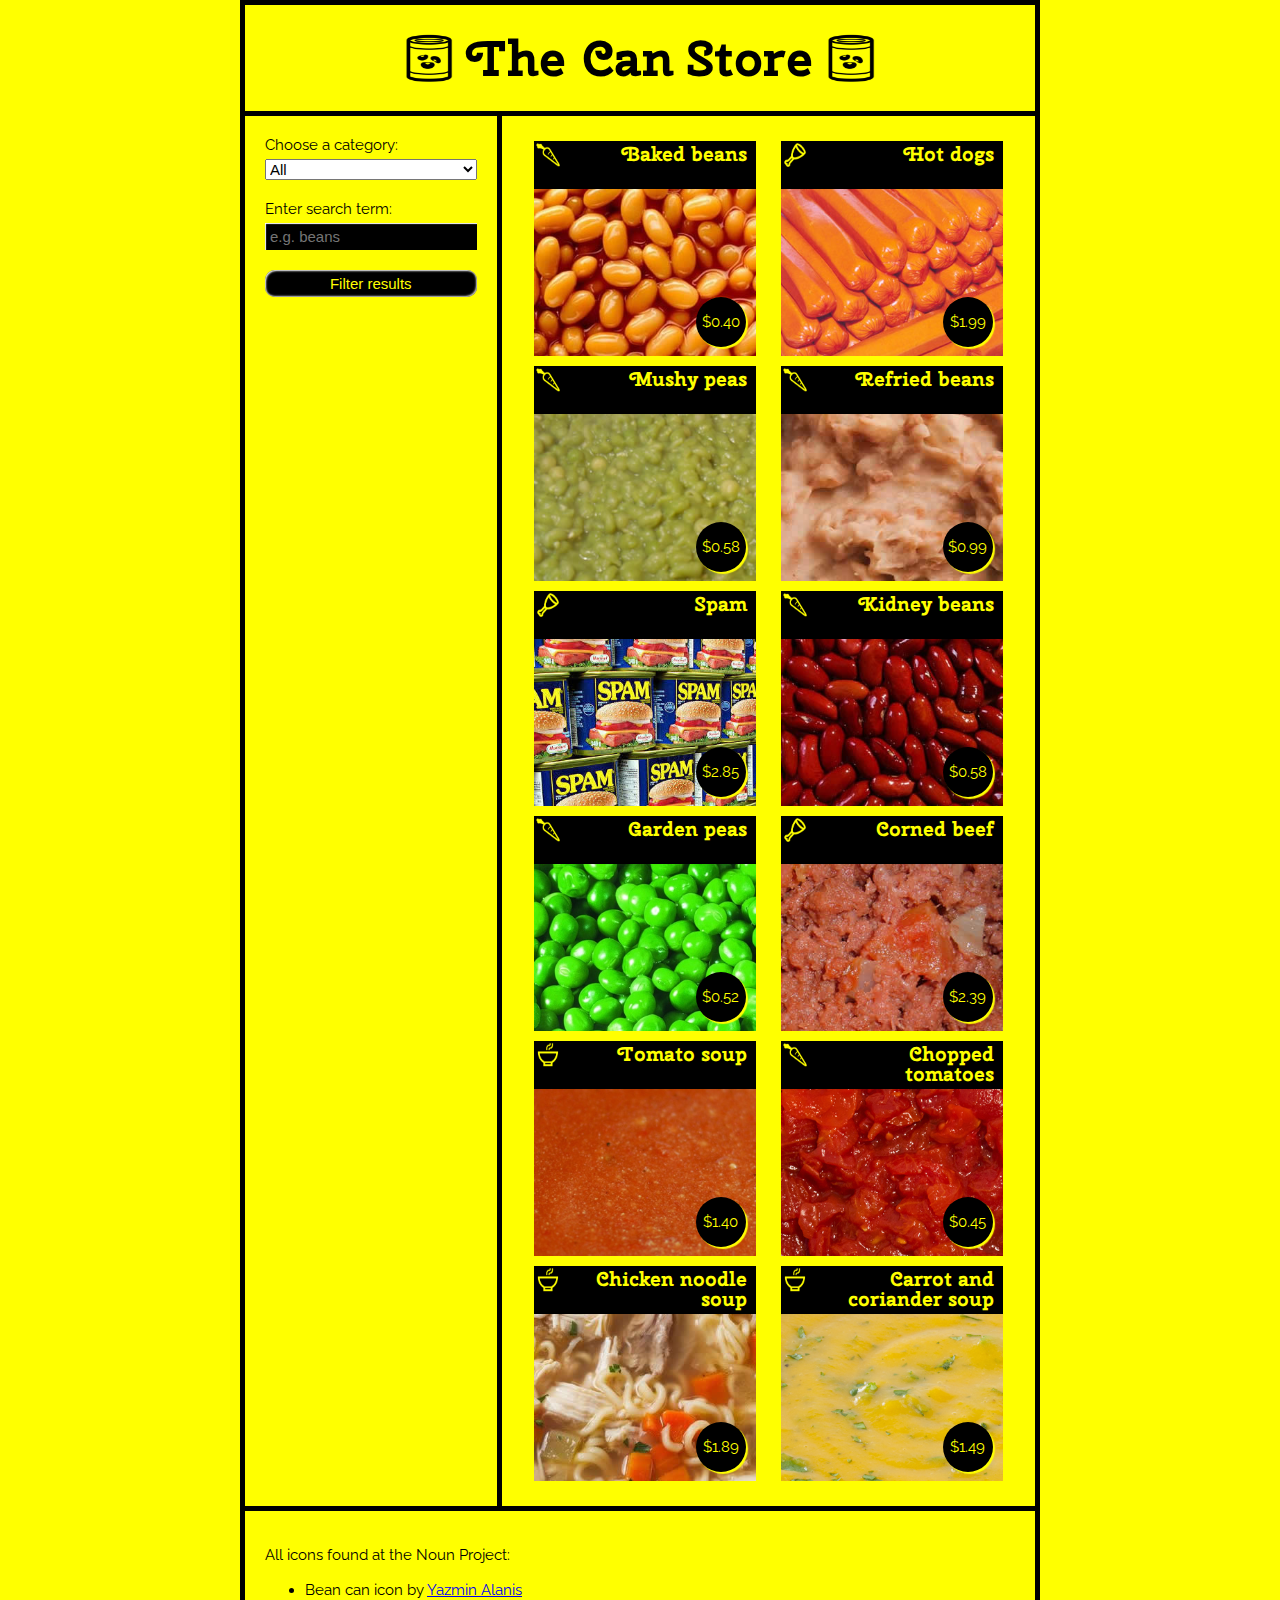
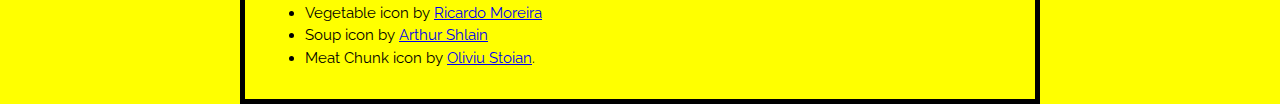
<file: fetching_data/index.html>
<!DOCTYPE html>
<html>
  <head>
    <meta charset="utf-8">
    <meta name="viewport" content="width=device-width, initial-scale=1.0">
    <title>The Can Store</title>
    <link href="https://fonts.googleapis.com/css?family=Cherry+Swash|Raleway" rel="stylesheet">
    <link href="can-style.css" rel="stylesheet">
    <!--[if lt IE 9]>
      <script src="https://cdnjs.cloudflare.com/ajax/libs/html5shiv/3.7.3/html5shiv.js"></script>
    <![endif]-->
  </head>

  <body>
    <header>
      <h1>The Can Store</h1>
    </header>
    <div>
      <aside>
        <form>
          <div>
            <label for="category">Choose a category:</label>
            <select id="category">
              <option selected>All</option>
              <option>Vegetables</option>
              <option>Meat</option>
              <option>Soup</option>
            </select>
          </div>
          <div>
            <label for="searchTerm">Enter search term:</label>
            <input type="text" id="searchTerm" placeholder="e.g. beans">
          </div>
          <div>
            <button>Filter results</button>
          </div>
        </form>
      </aside>
      <main>

      </main>
    </div>
    <footer>
      <p>All icons found at the Noun Project:</p>

      <ul>
        <li>Bean can icon by <a href="https://thenounproject.com/yalanis/">Yazmin Alanis</a></li>
        <li>Vegetable icon by <a href="https://thenounproject.com/skatakila/">Ricardo Moreira</a></li>
        <li>Soup icon by <a href="https://thenounproject.com/ArtZ91/">Arthur Shlain</a></li>
        <li>Meat Chunk icon by <a href="https://thenounproject.com/smashicons/">Oliviu Stoian</a>.</li>
      </ul>
    </footer>
    <script src="can-script.js"></script>
  </body>
</html>
</file>
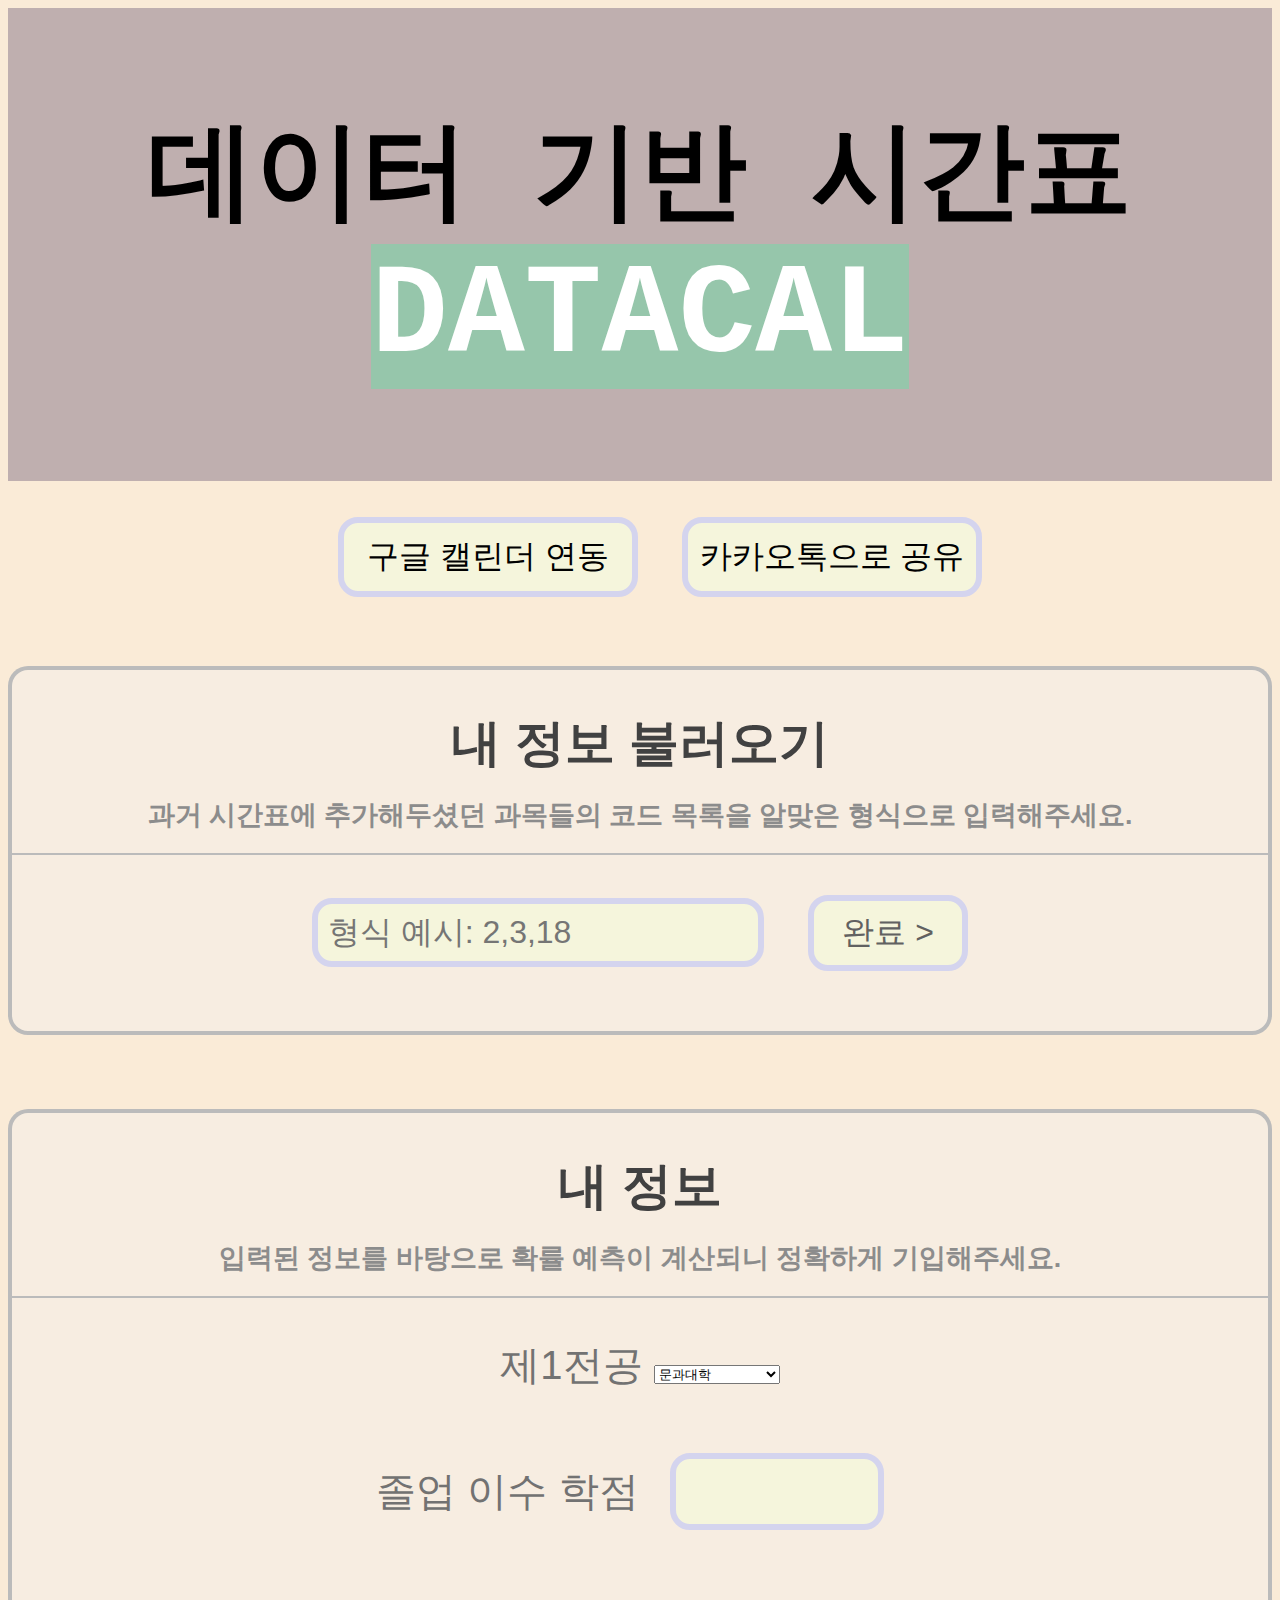
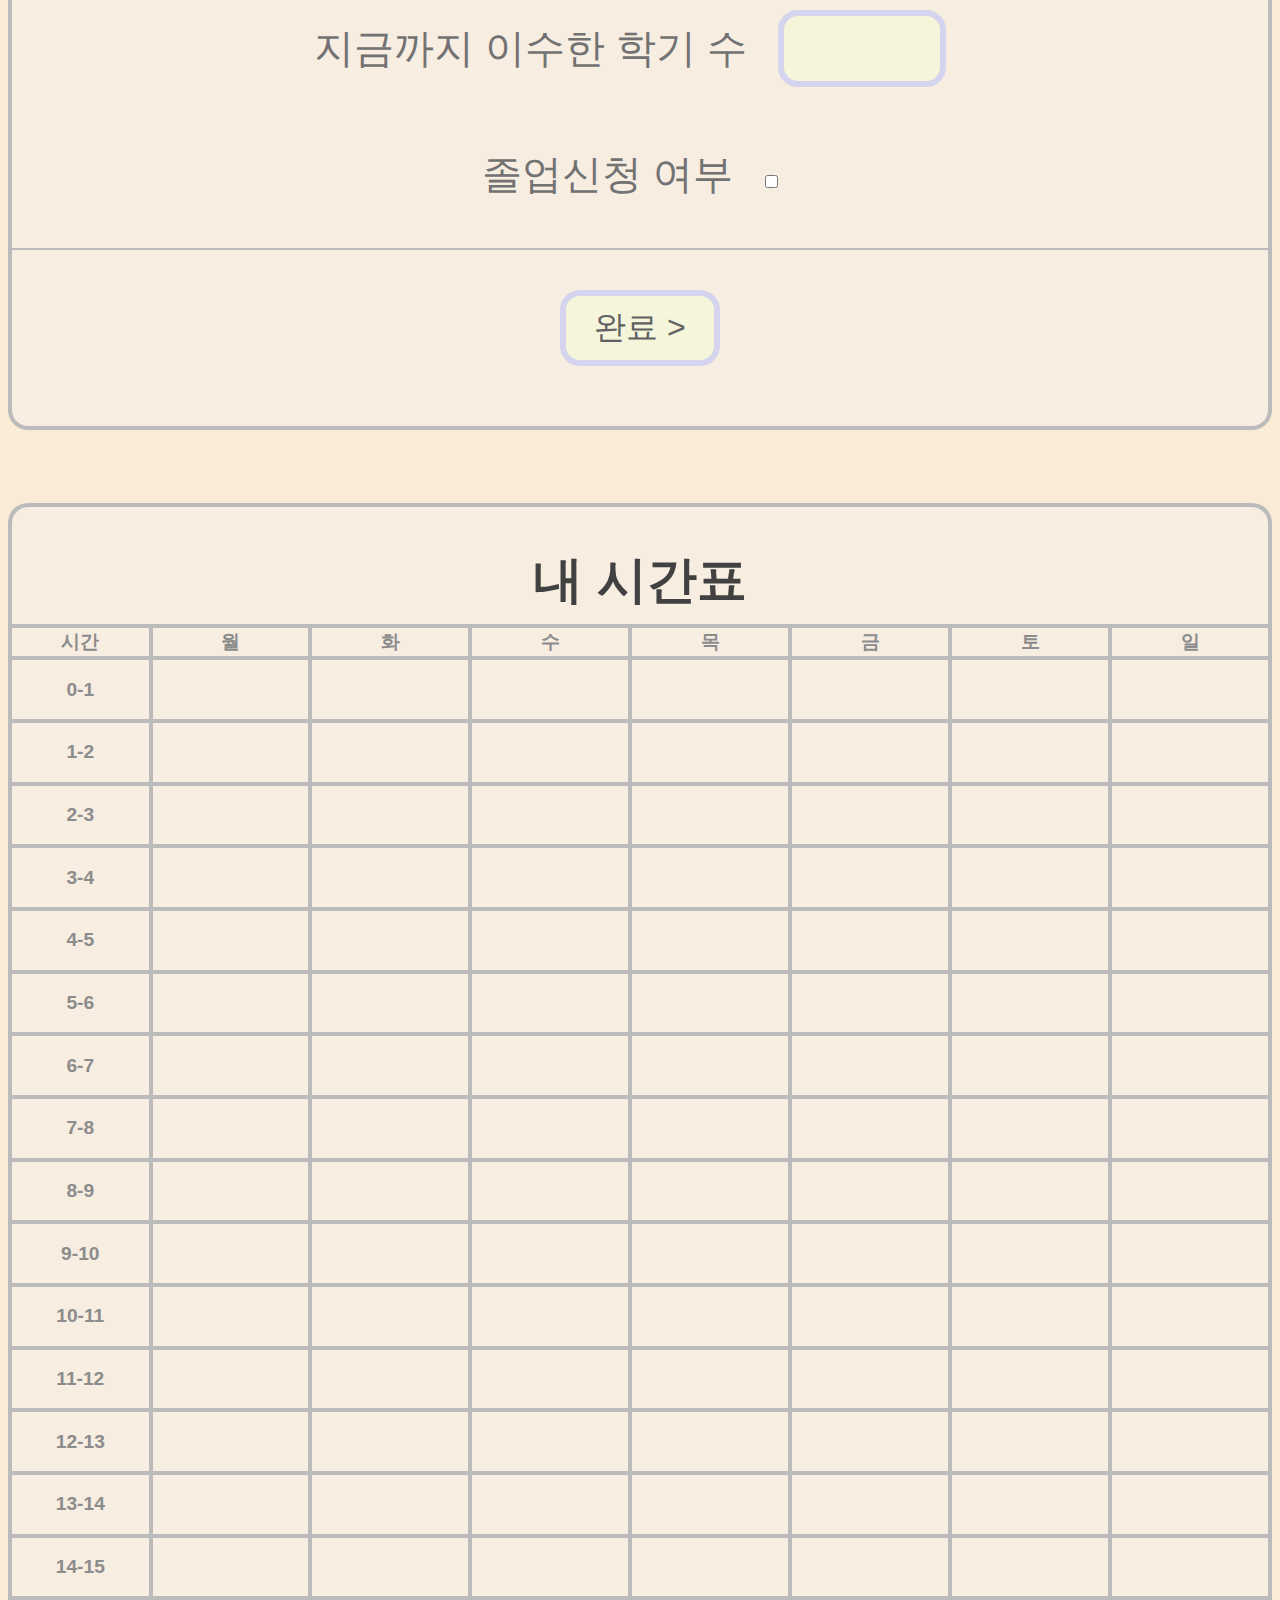
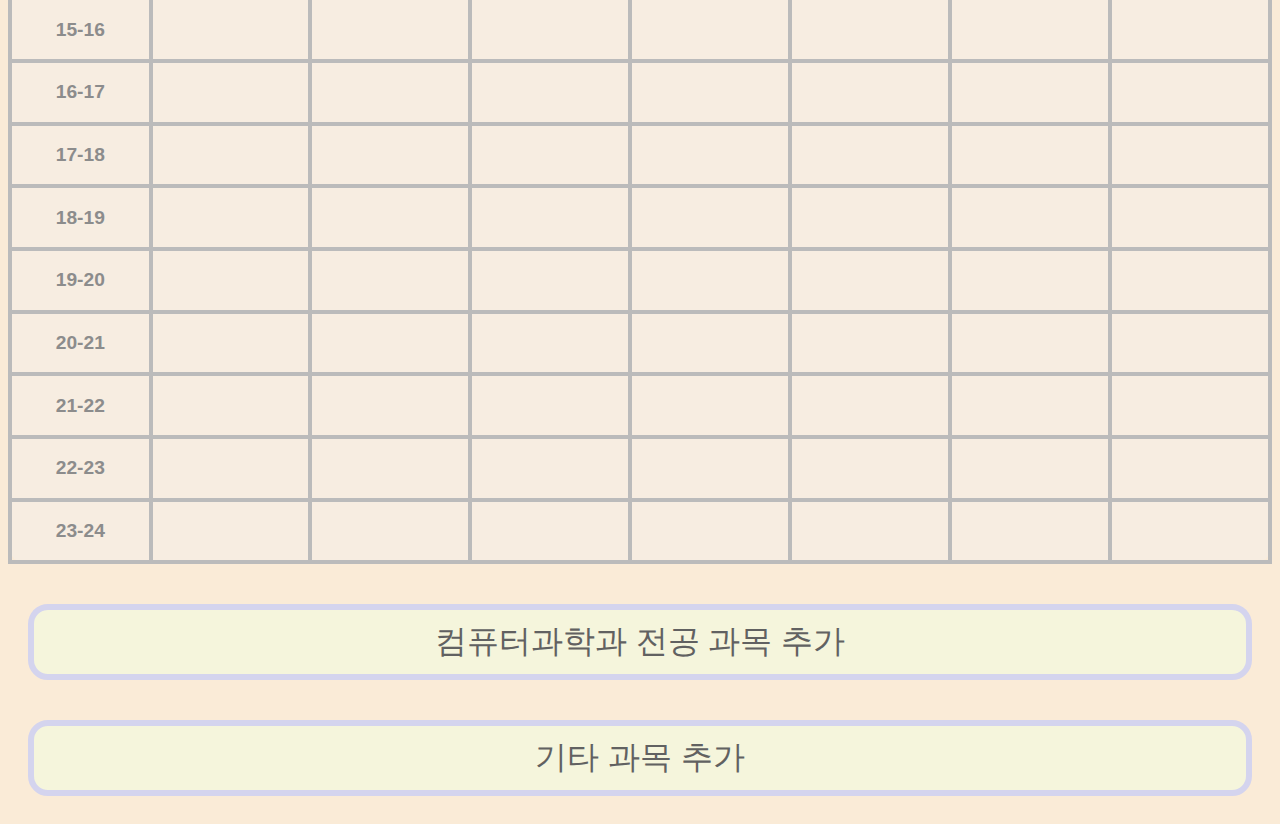
<file: final_project/index.html>
<!--look for comments "change" for any changes made by 김현식-->
<!DOCTYPE HTML>
<html>
    <head>
        <title>내 시간표 관리하기</title>
        <meta charset="utf-8">

        <link rel="stylesheet" href="mobile.css" type="text/css"><!--change-->

        <style>
            /* 시간표 테이블 style */
            #timetable {
                border-collapse: collapse;
            }
            #timetable th, td {
                border: 1px solid black;
            }
            #timetable td {
                padding: 22pt;
            }

            /* #cs-panel, #others-panel styles */
            #cs-panel {
                background-color:  rgb(225, 214, 201); /*change*/
                display: none;
                position: fixed;
                width: 100%;
                height: 40em;/*change*/
                bottom: 0;
                left: 0;
                overflow: scroll;
            }
            #others-panel {
                background-color:  rgb(225, 214, 201); /*change*/
                display: none;
                position: fixed;
                width: 100%;
                height: 25em;/*change*/
                bottom: 0;
                left: 0;
                overflow: scroll;
            }
        </style>
    </head>
    <body>
        <!-- -------------여기서부터는 모든 페이지가 공통으로 가지는 부분------------- -->

        <!-- 상단 헤더 바 -->
        <header> <!--change-->
            <!-- 세 줄 메뉴 아이콘 -->
            <h1>데이터 기반 시간표 <span id="title"> DATACAL </span></h1>
        </header>

        <!-- 내비게이션 사이드 섹션 -->
        <nav>
            <ul>
                <input id="integrate-googleCal" type="button" onclick="" value="구글 캘린더 연동">
                <input id="share-kakao" type="button" onClick="" value="카카오톡으로 공유" />
            </ul>
        </nav>

        <!-- 페이지 설명 -->
        <h1>내 정보 불러오기</h1>
        <h2>과거 시간표에 추가해두셨던 과목들의 코드 목록을 알맞은 형식으로 입력해주세요.</h2>

        <!-- 과거 추가했던 과목들 코드 리스트 입력받는 form -->
        <form action="#">
            <input type="text" name="classCodesList" placeholder="형식 예시: 2,3,18">
            <input type="submit" class="button" value="완료 >"> <!--change-->
        </form>

        <!-- 페이지 설명 -->
        <h1>내 정보</h1>
        <h2>입력된 정보를 바탕으로 확률 예측이 계산되니 정확하게 기입해주세요.</h2>

        <!-- 개인정보 입력받는 form -->
        <form method="post" action="#">
            <p><label>제1전공
                <select name="myMajor">
                    <option value="문과대학">문과대학</option>
                    <option value="상경대학">상경대학</option>
                    <option value="경영대학">경영대학</option>
                    <option value="이과대학">이과대학</option>
                    <option value="공과대학">공과대학</option>
                    <option value="생명시스템대학">생명시스템대학</option>
                    <option value="인공지능융합대학">인공지능융합대학</option>
                    <option value="신과대학">신과대학</option>
                    <option value="사회과학대학">사회과학대학</option>
                    <option value="음악대학">음악대학</option>
                    <option value="교육과학대학">교육과학대학</option>
                    <option value="생활과학대학">생활과학대학</option>
                    <option value="언더우드국제대학">언더우드국제대학</option>
                    <option value="약학대학">약학대학</option>
                    <option value="간호대학">간호대학</option>
                    <option value="글로벌인재대학">글로벌인재대학</option>
                </select>
            </label></p>
            <p><label>졸업 이수 학점
                <input name="myFullCreditsForGrad" type="number" min="1" max="200" step="0.5">
            </label></p>
            <p><label>지금까지 이수한 학기 수
                <input name="mySemesters" type="number" min="1" max="100" step="1">
            </label></p>
            <p><label>졸업신청 여부
                <input name="myAppliedForGrad" value="true" type="checkbox">
            </label></p>
            <div id="credits-per-semester"></div>

            <input type="submit" class="button" value="완료 >"> <!--change-->
        </form>
        <div id="demo"></div>

        <!-- 페이지 설명 -->
        <h1>내 시간표</h1>

        <!-- 페이지 내용 -->
        <!-- 시간표 table -->
        <table id="timetable">
            <thead>
                <tr>
                    <th style = "border: 4px solid; border-color : rgb(187, 187, 187)">시간</th> <!--change-->
                    <th style = "border: 4px solid; border-color : rgb(187, 187, 187)">월</th> <!--change-->
                    <th style = "border: 4px solid; border-color : rgb(187, 187, 187)">화</th> <!--change-->
                    <th style = "border: 4px solid; border-color : rgb(187, 187, 187)">수</th> <!--change-->
                    <th style = "border: 4px solid; border-color : rgb(187, 187, 187)">목</th> <!--change-->
                    <th style = "border: 4px solid; border-color : rgb(187, 187, 187)">금</th> <!--change-->
                    <th style = "border: 4px solid; border-color : rgb(187, 187, 187)">토</th> <!--change-->
                    <th style = "border: 4px solid; border-color : rgb(187, 187, 187)">일</th> <!--change-->
                </tr>
            </thead>
            <tbody>
                <!-- 여기 내용은 <script>에서 js로 채워넣었음 -->
            </tbody>
        </table>

        <!-- 하단 버튼 2개 -->
        <button id="cs-panel-button">컴퓨터과학과 전공 과목 추가</button>
        <button id="others-panel-button">기타 과목 추가</button>

        <!-- 컴퓨터과학과 전공 과목 추가하는 panel; #cs-panel -->
        <div id="cs-panel">
            <form method="post" action="#">
                <p><label>교수/과목명
                    <select name="csClass">
                        <option value="이경호/인터넷프로그래밍">이경호/인터넷프로그래밍</option>
                        <option value="이수경/이산구조">이수경/이산구조</option>
                        <option value="황성재/자료구조">황성재/자료구조</option>
                    </select>
                </label></p>
                <p><label>시간대
                    <select name="csTimeslot">
                        <option value="월2, 수23">월2, 수23</option>
                    </select>
                </label></p>
                <p><label>마일리지
                    <input name="csMileage" type="number" min="0" max="36" step="1">
                </label></p>
                <input type="submit" value="이 과목 추가하기">
            </form>
            <div id="#calc-result">
                총 성공 확률 <span id="#calc-result-number">78</span>%
            </div>
        </div>

        <!-- 기타 과목 추가하는 panel; #others-panel -->
        <div id="others-panel">
            <form method="post" action="#">
                <p><label>교수
                    <input name="othersProfessor" type="text">
                </label></p>
                <p><label>과목명
                    <input name="othersClassName" type="text">
                </label></p>
                <p><label>시간
                    <input name="othersTimeslot" type="number">
                </label></p>
                <input type="submit" value="이 과목 추가하기">
            </form>
        </div>
    </body>
    <script>
        // '내 정보' > '지금까지 이수한 학기 수(mySemesters)' 입력값에 따라서 '학기별 수강 학점(myCreditsAcquired#_#)' 입력란을 자동으로 생성해주는 코드
        // 이도엽 작성
        document.querySelector("input[name='mySemesters']").onchange = function(){
            const numOfSemester = parseInt(this.value);
            const targetElem = document.querySelector("#credits-per-semester");
            generateInputs(numOfSemester, targetElem);
        }
        function generateInputs(numOfSemester, targetElem) {
            const y = Math.floor((numOfSemester + 1) / 2);
            const s = 2 - numOfSemester % 2;
            var result = "<h3>학기별 수강 학점</h3>";
            for(let i = 1; i <= y; i++) {
                if(i < y) {
                    for(let j = 1; j <= 2; j++) {
                        var input = `
                        <p><label>${i}학년 ${j}학기
                        <input name="myCreditsAcquired${i}_${j}" type="number" min="0" max="30" step="0.5">
                        </label></p>`;
                        result += input;
                    }
                }
                else {
                    for(let j = 1; j <= s; j++) {
                        var input = `
                        <p><label>${i}학년 ${j}학기
                        <input name="myCreditsAcquired${i}_${j}" type="number" min="0" max="30" step="0.5">
                        </label></p>`;
                        result += input;
                    }
                }
            }
            targetElem.innerHTML = result;
        }
        // 코드 끝



        // #cs-panel과 #others-panel을 버튼 onclick 이벤트 발생에 따라 보이거나 숨기게 해주는 코드
        // 이도엽 작성
        document.querySelector("#cs-panel-button").onclick = function(){
            document.querySelector("#cs-panel").style.display = "block";
        }
        document.querySelector("#cs-panel input[type='submit']").onclick = function(){
            document.querySelector("#cs-panel").style.display = "none";
        }
        document.querySelector("#others-panel-button").onclick = function(){
            document.querySelector("#others-panel").style.display = "block";
        }
        document.querySelector("#others-panel input[type='submit']").onclick = function(){
            document.querySelector("#others-panel").style.display = "none";
        }
        // 코드 끝



        // #timetable 테이블의 24개 row를 자동으로 생성해주는 코드
        // 이도엽 작성
        const hrsInDay = 24;
        var result = "";
        for(let i = 0; i < hrsInDay; i++) {
            let x = `
            <tr>
                <th style = "border: 4px solid; border-color : rgb(187, 187, 187)">${i}-${i + 1}</th> 
                <td style = "border: 4px solid; border-color : rgb(187, 187, 187)"></td>
                <td style = "border: 4px solid; border-color : rgb(187, 187, 187)"></td>
                <td style = "border: 4px solid; border-color : rgb(187, 187, 187)"></td>
                <td style = "border: 4px solid; border-color : rgb(187, 187, 187)"></td>
                <td style = "border: 4px solid; border-color : rgb(187, 187, 187)"></td>
                <td style = "border: 4px solid; border-color : rgb(187, 187, 187)"></td>
                <td style = "border: 4px solid; border-color : rgb(187, 187, 187)"></td>
            </tr>`; //change
            result += x;
        }
        document.querySelector("#timetable tbody").innerHTML = result;
        // 코드 끝


        
    </script>
</html>
</file>
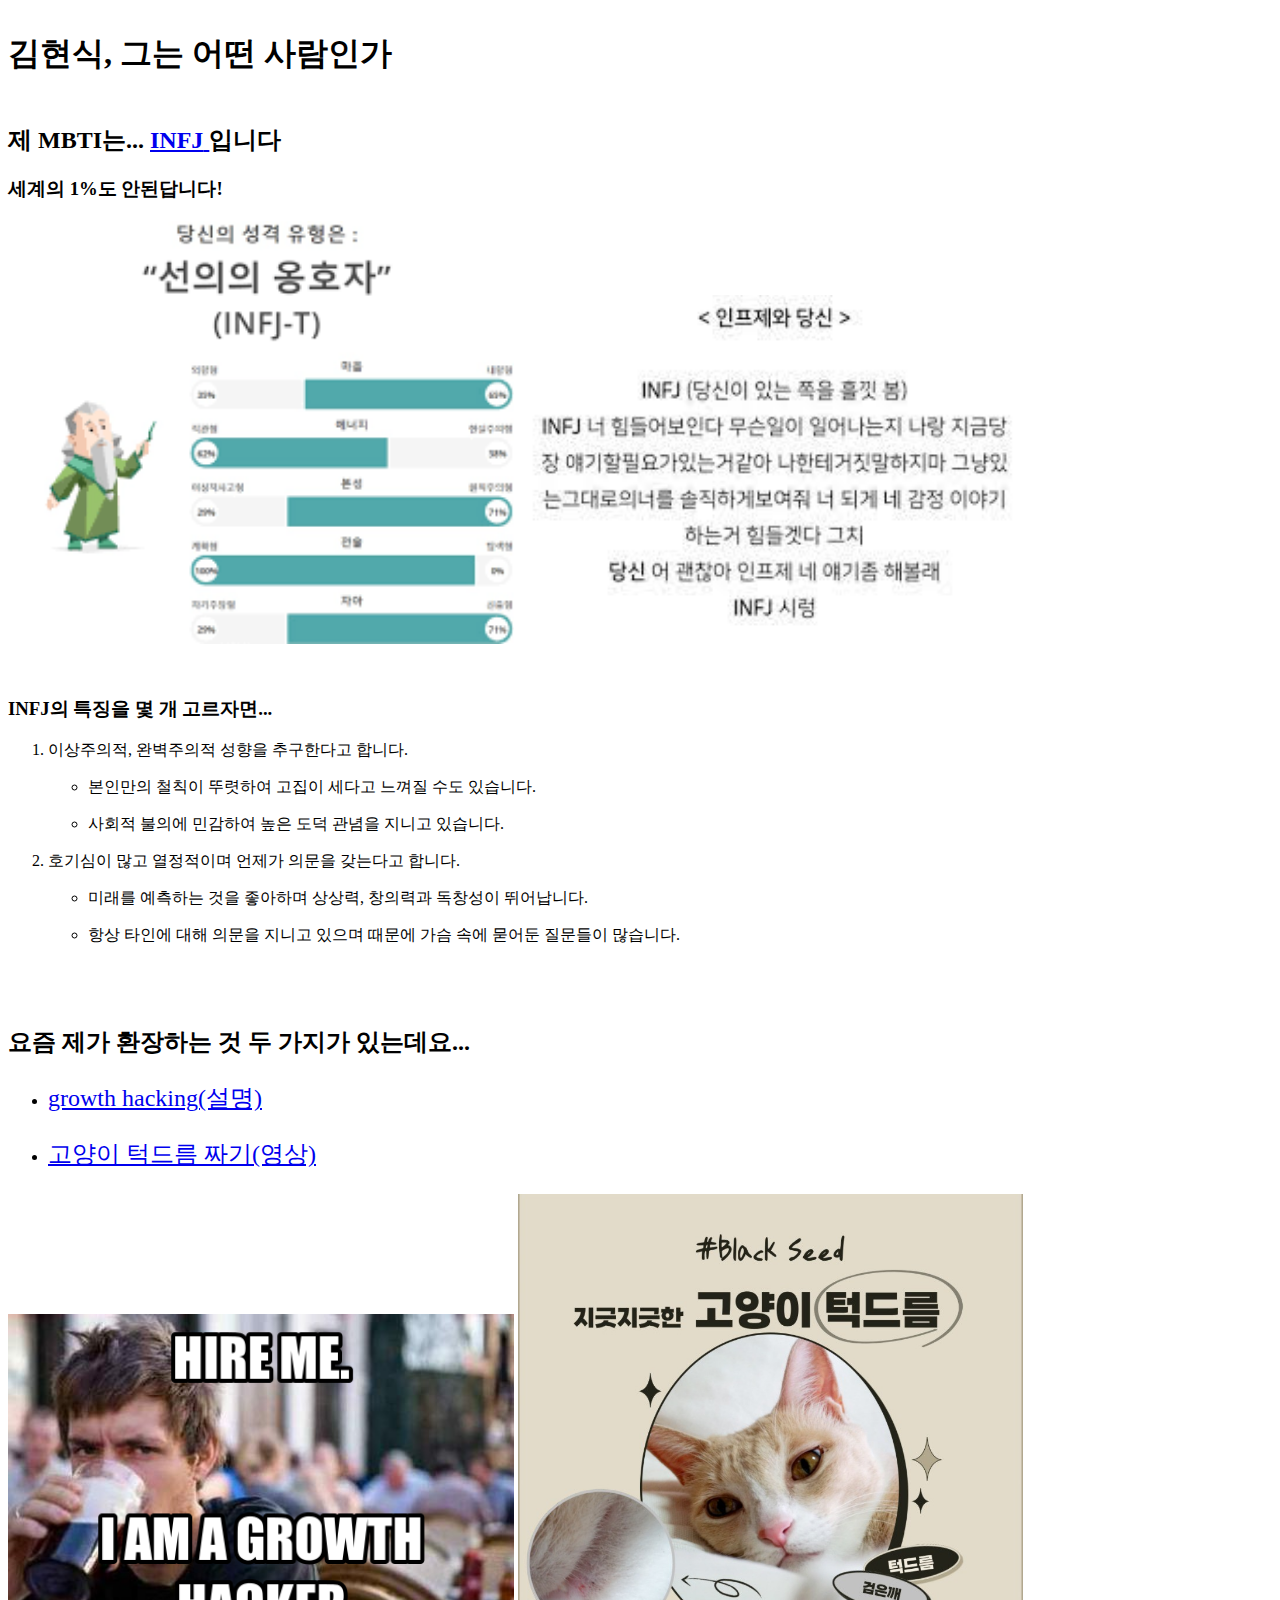
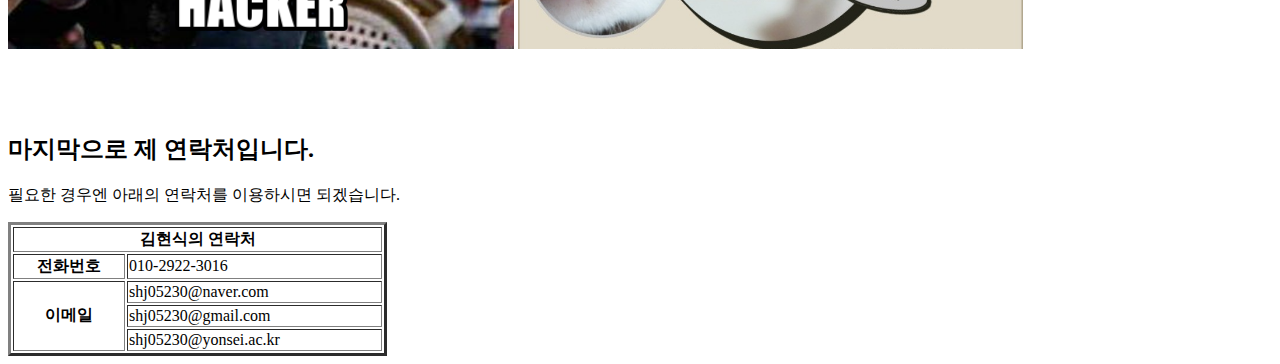
<file: LAB1/index.html>
<!DOCTYPE html>
<html>
    <head>
        <title>김현식을 소개합니다.</title>
        <meta charset = "utf-8">
    </head>
    <body>
        <header style="margin-top: 2em;">
            <h1>
                김현식, 그는 어떤 사람인가
            </h1>
        <p  style="font-size: 3em;"> </p>
        </header>
        
        <section>
            <h2>제 MBTI는... 
                <a href="https://www.16personalities.com/ko/%EC%84%B1%EA%B2%A9%EC%9C%A0%ED%98%95-infj">
                    <strong>INFJ</strong>
                </a> 입니다
            </h2>
            <h3>세계의 1%도 안된답니다!</h3>
            <p>
                <img src="infj_intro.png" alt="infj intro" width="40%" height="40%">
                <img src="infj_meme.jpg" alt="infj meme" width="40%" height="40%">
            </p>
            <p  style="font-size: 3em;"> </p>
            <h3>INFJ의 특징을 몇 개 고르자면...</h3>
            <ol>
                <li><p>이상주의적, 완벽주의적 성향을 추구한다고 합니다.</p>
                    <ul>
                        <p><li>본인만의 철칙이 뚜렷하여 고집이 세다고 느껴질 수도 있습니다.</li></p>
                        <p><li>사회적 불의에 민감하여 높은 도덕 관념을 지니고 있습니다.</li></p>
                    </ul>
                </li>
                <li><p>호기심이 많고 열정적이며 언제가 의문을 갖는다고 합니다.</p>
                    <ul>
                        <p><li>미래를 예측하는 것을 좋아하며 상상력, 창의력과 독창성이 뛰어납니다.</li></p>
                        <p><li>항상 타인에 대해 의문을 지니고 있으며 때문에 가슴 속에 묻어둔 질문들이 많습니다.</li></p>
                    </ul>
                </li> 
            </ol>
            <p  style="font-size: 5em;"> </p>
        </section>

        <section>
            <h2>요즘 제가 환장하는 것 두 가지가 있는데요...</h2>
            <ul><li><p style="font-size: 1.5em;"><a href="https://growthinking.tistory.com/4">growth hacking(설명)</a></p></li>
                <li><p style="font-size: 1.5em;"><a href="https://youtu.be/IjyjmetlkZw">고양이 턱드름 짜기(영상)</a></p></li>
            </ul>
            <img src="what_is_growth_hacking.png" alt="what is growth hacking" width="40%" height="40%">
            <img src="cat_pimples.png" alt="cat pimples" width="40%" height="40%">
            <p  style="font-size: 5em;"> </p>
        </section>
        
        <section>
            <h2>마지막으로 제 연락처입니다.</h2>
            <p>필요한 경우엔 아래의 연락처를 이용하시면 되겠습니다.</p>
            <table border="3"
            style="height: 50%; width: 30%;"> 
                <thead>
                    <tr>
                        <th colspan="2">
                            <strong>김현식의 연락처</strong>
                        </th>
                </thead>
                <tbody>
                    <tr>
                        <th>전화번호</th>
                        <td>010-2922-3016</td>
                    </tr>
                    <tr>
                        <th rowspan="3">
                            이메일
                        </th>
                        <td>shj05230@naver.com</td>
                    </tr>
                    <tr>
                        <td>shj05230@gmail.com</td>
                    </tr>
                    <tr>
                        <td>shj05230@yonsei.ac.kr</td>
                    </tr>
                </tbody>
            </table>
        </section>

    </body>
</html>
</file>
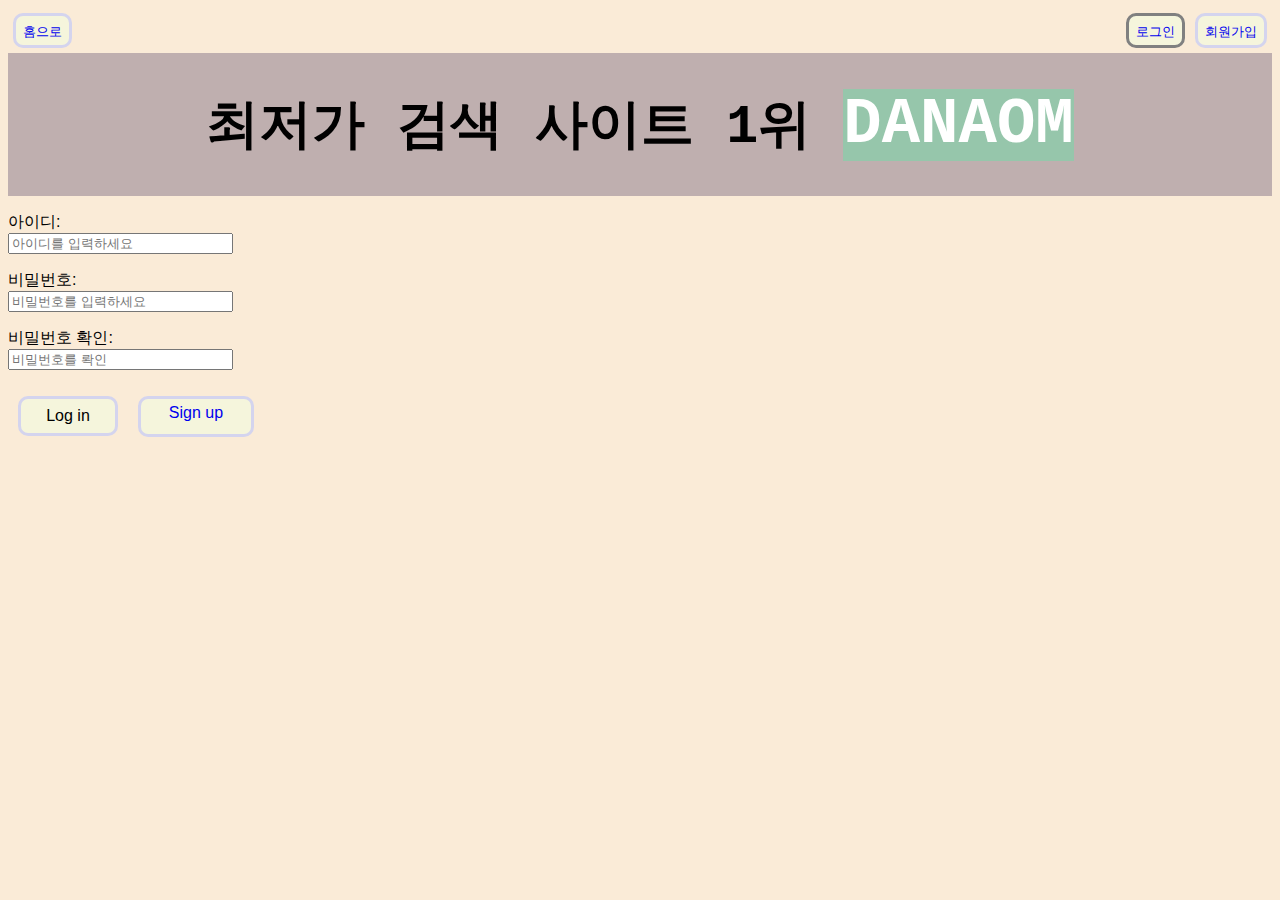
<file: LAB2/login.html>
<!DOCTYPE html>
<html>
    <head>
        <title>Login page</title>
        <meta charset="utf-8">
        <link rel="stylesheet" type="text/css" href="main.css">
    </head>

    <body class="background">
        <nav class="navigation_flex_container">
            <div class="button"><a href="#">홈으로</a></div>
            <div class="blank"></div>
            <div class="button" style="border-color: grey;"><a href="login.html">로그인</a></div>
            <div class="button"><a href="signup.html">회원가입</a></div>
        </nav>
        <div class="header_flex_container">
            <header><h1>최저가 검색 사이트 1위 <span id="title"> DANAOM </span></h1></header>
        </div>
        

        <section>
            <p><label> 아이디:<br>
                <input type="text" name="id" size="25" maxlength="30" placeholder="아이디를 입력하세요" 
                required>
            </label></p>
            <p><label> 비밀번호:<br>
                <input type="text" name="pw" size="25" maxlength="30" placeholder="비밀번호를 입력하세요" 
                required>
            </label></p>
            <p><label> 비밀번호 확인:<br>
                <input type="text" name="pw_check" size="25" maxlength="30" placeholder="비밀번호를 롹인" 
                required>
                
            <div class="button_flex_container">
                <input type="submit" value="Log in" class="button">
                <div class="button"><a href="signup.html">Sign up</a></div>
            </div>
            </label></p>
        </section>
    </body>
</html>
</file>
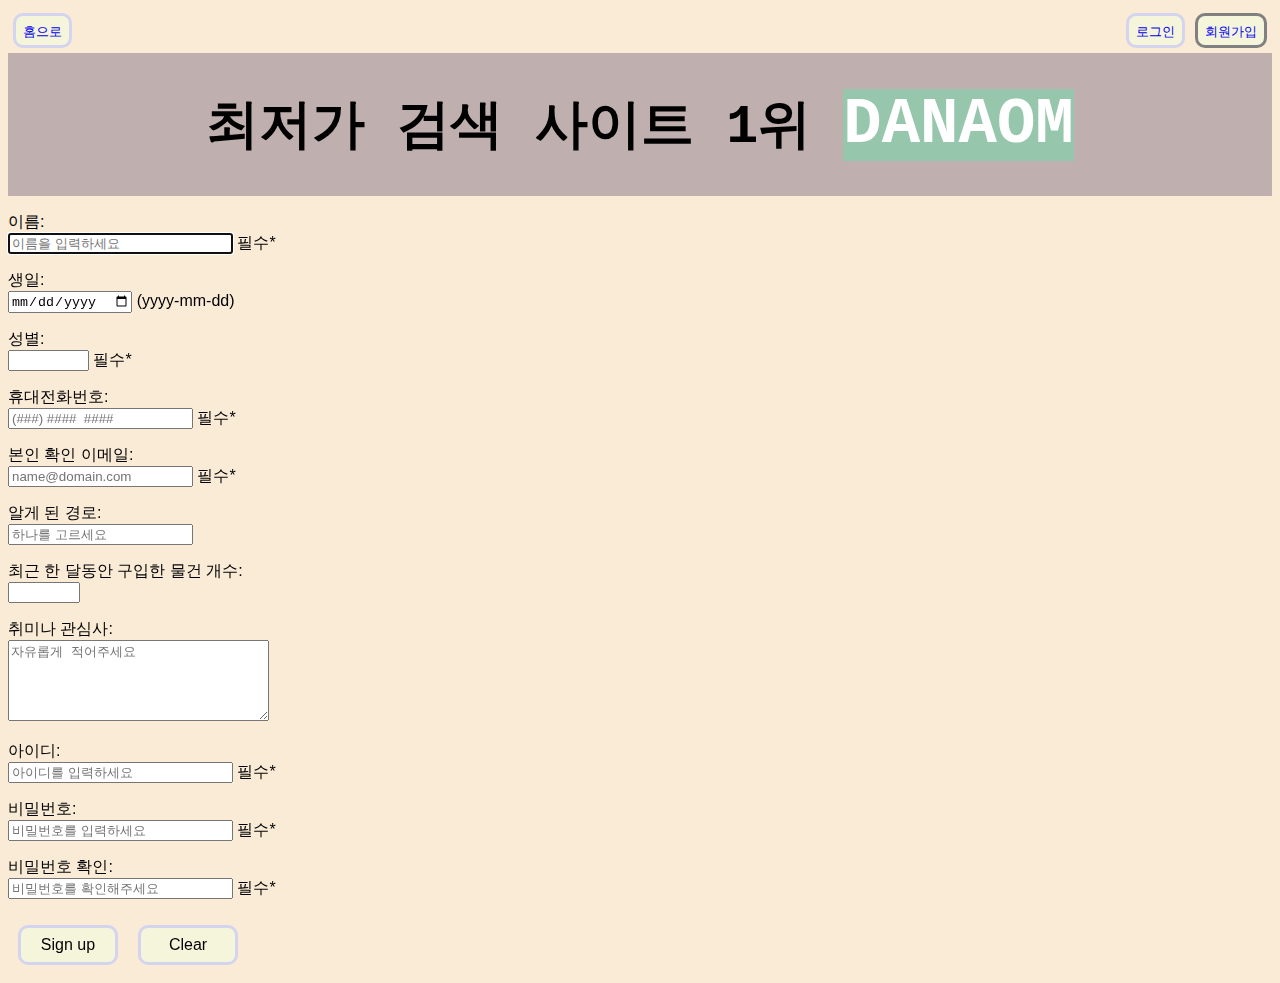
<file: LAB2/signup.html>
<!DOCTYPE html>
<html>
    <head>
        <title>Sign-up page</title>
        <meta charset="utf-8">
        <link rel="stylesheet" type="text/css" href="main.css">
    </head>
    
    <body class="background">
        <nav class="navigation_flex_container">
            <div class="button"><a href="#">홈으로</a></div>
            <div class="blank"></div>
            <div class="button"><a href="login.html">로그인</a></div>
            <div class="button" style="border-color: grey;"><a href="signup.html">회원가입</a></div>
        </nav>
        <div class="header_flex_container">
            <header><h1>최저가 검색 사이트 1위 <span id="title"> DANAOM </span></h1></header>
        </div>
        
        

       <section>
        <form action="get" action="http://www.example.com" >
            <p><label> 이름: <br>
                <input type="text" name="name" size="25" maxlength="30" placeholder="이름을 입력하세요" 
                required autofocus> 
                <span>필수*</span>
            </label></p>
            <p><label> 생일:<br>
                <input type="date" name="date"> 
                (yyyy-mm-dd)
            </label></p>
            <p><label> 성별:<br>
                <input type="text" name="sex" size = "7" list="sex" required>
                <datalist id="sex">
                    <option value="남자"></option>
                    <option value="여자"></option>
                    <option value="기타"></option>
                </datalist>
                <span>필수*</span>
            </label></p>
            <p><label> 휴대전화번호:<br>
                <input type="tel" name="tel" placeholder="(###) ####  ####" 
                pattern="\(\d{3}\) \d{4} \d{4}" 
                required> 
                <span>필수*</span>
            </label></p>
            <p><label> 본인 확인 이메일:<br>
                <input type="email" name="email" placeholder="name@domain.com" 
                required>
                <span>필수*</span>
            </label></p>
            <p><label> 알게 된 경로:<br>
                <input type="text" name="route_to_entrance" list="route_to_entrance" placeholder="하나를 고르세요">
                <datalist id="route_to_entrance">
                    <option value="포털 사이트 광고"></option>
                    <option value="SNS 광고"></option>
                    <option value="지인 추천"></option>
                    <option value="포털 사이트 검색"></option>
                    <option value="SNS 검색"></option>
                    <option value="기타"></option>
                </datalist>
            </label></p>
            <p><label> 최근 한 달동안 구입한 물건 개수:<br>
                <input type="number" name="shopping_freq" min="0" max="1000" step="1">
            </label></p>
            <p><label> 취미나 관심사:
                <br>
                <textarea name="hobby" cols="30" rows="5" placeholder="자유롭게 적어주세요"></textarea>
            </label></p>
            
            <p><label> 아이디:<br>
                <input type="text" name="id" size="25" maxlength="30" placeholder="아이디를 입력하세요" 
                required>
                <span>필수*</span>
            </label></p>
            <p><label> 비밀번호:<br>
                <input type="text" name="pw" size="25" maxlength="30" placeholder="비밀번호를 입력하세요" 
                required>
                <span>필수*</span>
            </label></p>
            <p><label> 비밀번호 확인:<br>
                <input type="text" name="pw_check" size="25" maxlength="30" placeholder="비밀번호를 확인해주세요" 
                required>
                <span>필수*</span>
            </label></p>
            
            <div class="button_flex_container">
                <input type="submit" value="Sign up" class="button">
                <input type="reset" value="Clear" class="button">
            </div>
        </form>
       </section>
    </body>
</html>
</file>
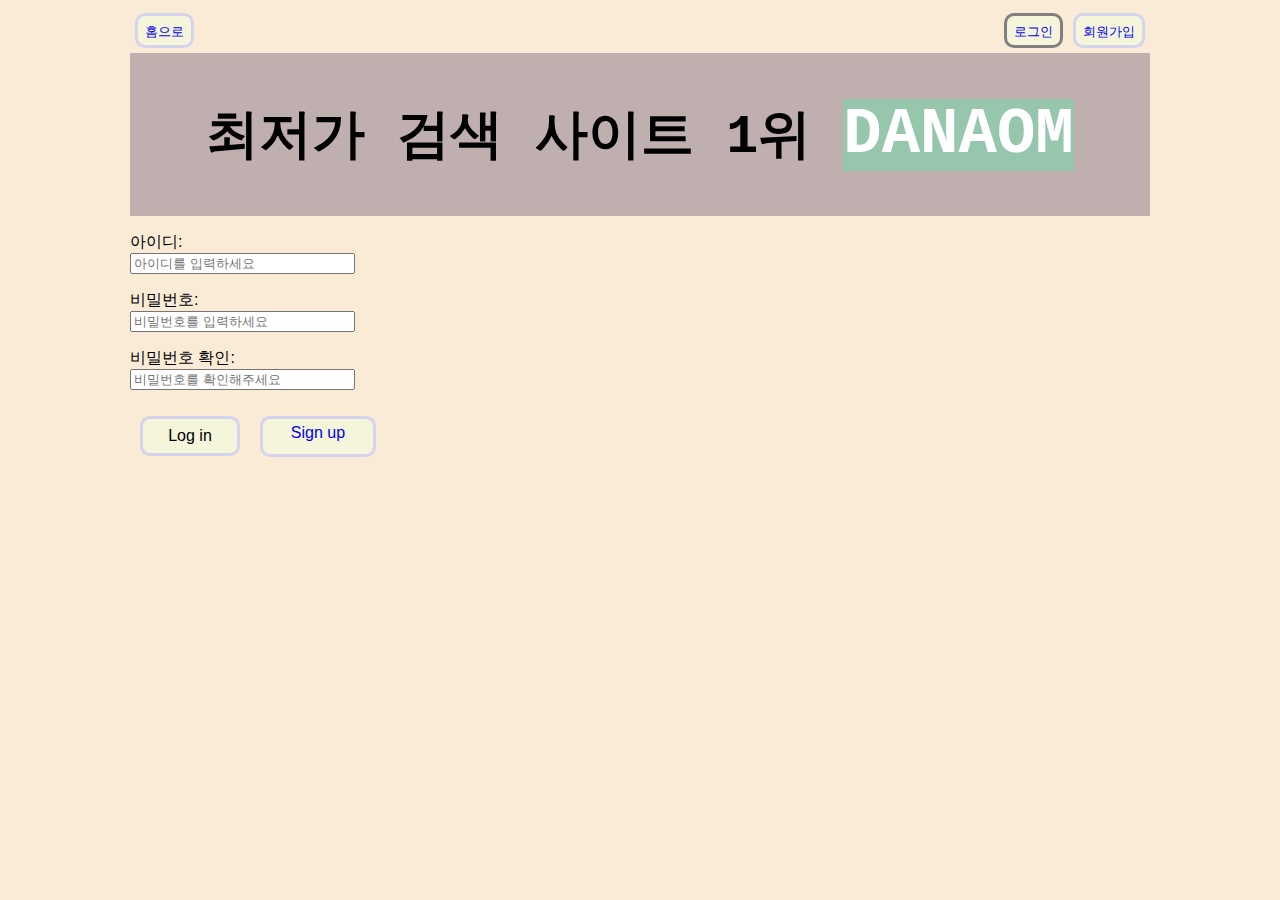
<file: LAB3/login.html>
<!DOCTYPE html>
<html>
    <head>
        <title>Login page</title>
        <meta charset="utf-8">
        <link rel="stylesheet" type="text/css" href="main.css">
    </head>

    <body class="background">
        <div id="center_align">
            <nav class="navigation_flex_container">
                <div class="button"><a href="index.html">홈으로</a></div>
                <div class="blank"></div>
                <div class="button" style="border-color: grey;"><a href="login.html">로그인</a></div>
                <div class="button"><a href="signup.html">회원가입</a></div>
            </nav>
            <div class="header_flex_container">
                <header><h1>최저가 검색 사이트 1위 <span id="title"> DANAOM </span></h1></header>
            </div>
            
    
            <section>
                <p><label> 아이디:<br>
                    <input type="text" name="id" size="25" maxlength="30" placeholder="아이디를 입력하세요" 
                    required>
                </label></p>
                <p><label> 비밀번호:<br>
                    <input type="text" name="pw" size="25" maxlength="30" placeholder="비밀번호를 입력하세요" 
                    required>
                </label></p>
                <p><label> 비밀번호 확인:<br>
                    <input type="text" name="pw_check" size="25" maxlength="30" placeholder="비밀번호를 확인해주세요" 
                    required>
                    
                <div class="button_flex_container">
                    <input type="submit" value="Log in" class="button">
                    <div class="button"><a href="signup.html">Sign up</a></div>
                </div>
                </label></p>
            </section>
        </div>
    </body>
</html>
</file>
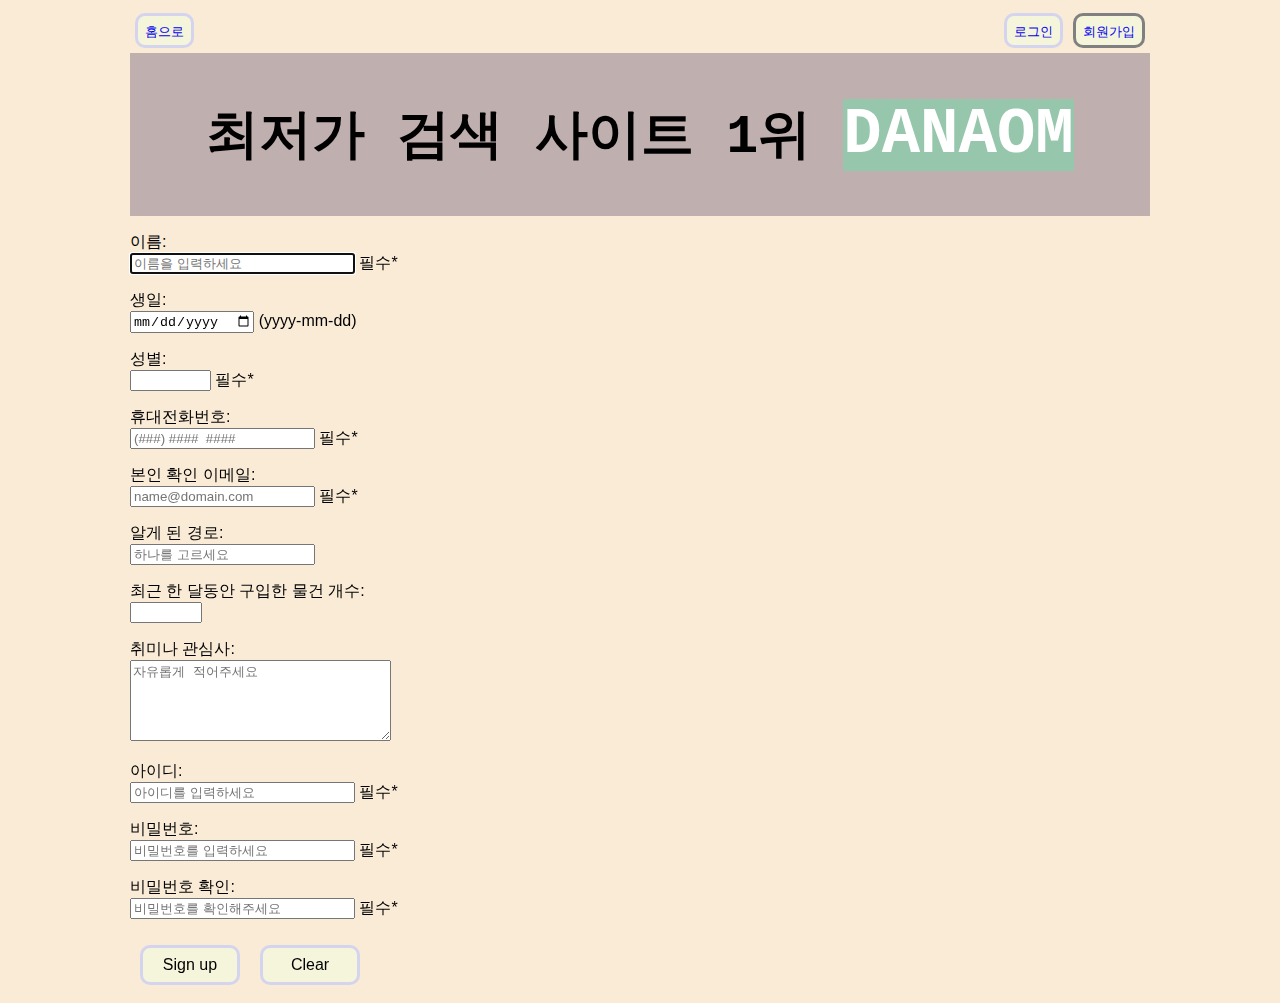
<file: LAB3/signup.html>
<!DOCTYPE html>
<html>
    <head>
        <title>Sign-up page</title>
        <meta charset="utf-8">
        <link rel="stylesheet" type="text/css" href="main.css">
    </head>
    
    <body class="background">

        <div id="center_align">
            <nav class="navigation_flex_container">
                <div class="button"><a href="index.html">홈으로</a></div>
                <div class="blank"></div>
                <div class="button"><a href="login.html">로그인</a></div>
                <div class="button" style="border-color: grey;"><a href="signup.html">회원가입</a></div>
            </nav>
            <div class="header_flex_container">
                <header><h1>최저가 검색 사이트 1위 <span id="title"> DANAOM </span></h1></header>
            </div>
            
            
    
           <section>
            <form action="get" action="http://www.example.com" >
                <p><label> 이름: <br>
                    <input type="text" name="name" size="25" maxlength="30" placeholder="이름을 입력하세요" 
                    required autofocus> 
                    <span>필수*</span>
                </label></p>
                <p><label> 생일:<br>
                    <input type="date" name="date"> 
                    (yyyy-mm-dd)
                </label></p>
                <p><label> 성별:<br>
                    <input type="text" name="sex" size = "7" list="sex" required>
                    <datalist id="sex">
                        <option value="남자"></option>
                        <option value="여자"></option>
                        <option value="기타"></option>
                    </datalist>
                    <span>필수*</span>
                </label></p>
                <p><label> 휴대전화번호:<br>
                    <input type="tel" name="tel" placeholder="(###) ####  ####" 
                    pattern="\(\d{3}\) \d{4} \d{4}" 
                    required> 
                    <span>필수*</span>
                </label></p>
                <p><label> 본인 확인 이메일:<br>
                    <input type="email" name="email" placeholder="name@domain.com" 
                    required>
                    <span>필수*</span>
                </label></p>
                <p><label> 알게 된 경로:<br>
                    <input type="text" name="route_to_entrance" list="route_to_entrance" placeholder="하나를 고르세요">
                    <datalist id="route_to_entrance">
                        <option value="포털 사이트 광고"></option>
                        <option value="SNS 광고"></option>
                        <option value="지인 추천"></option>
                        <option value="포털 사이트 검색"></option>
                        <option value="SNS 검색"></option>
                        <option value="기타"></option>
                    </datalist>
                </label></p>
                <p><label> 최근 한 달동안 구입한 물건 개수:<br>
                    <input type="number" name="shopping_freq" min="0" max="1000" step="1">
                </label></p>
                <p><label> 취미나 관심사:
                    <br>
                    <textarea name="hobby" cols="30" rows="5" placeholder="자유롭게 적어주세요"></textarea>
                </label></p>
                
                <p><label> 아이디:<br>
                    <input type="text" name="id" size="25" maxlength="30" placeholder="아이디를 입력하세요" 
                    required>
                    <span>필수*</span>
                </label></p>
                <p><label> 비밀번호:<br>
                    <input type="text" name="pw" size="25" maxlength="30" placeholder="비밀번호를 입력하세요" 
                    required>
                    <span>필수*</span>
                </label></p>
                <p><label> 비밀번호 확인:<br>
                    <input type="text" name="pw_check" size="25" maxlength="30" placeholder="비밀번호를 확인해주세요" 
                    required>
                    <span>필수*</span>
                </label></p>
                
                <div class="button_flex_container">
                    <input type="submit" value="Sign up" class="button">
                    <input type="reset" value="Clear" class="button">
                </div>
            </form>
           </section>
        </div>
    </body>
</html>
</file>
<file: fetching_data/can-style.css>
/* General */

html {
    font-family: 'Raleway', sans-serif;
    background-color: yellow;
    font-size: 10px;
  }
  
  body {
    width: 800px;
    margin: 0 auto;
  }
  
  /* Typography */
  
  h1, h2 {
    font-family: 'Cherry Swash', cursive;
    margin: 0;
    text-align: center;
  }
  
  h1 {
    font-size: 5rem;
    background: url(icons/bean_can.png) no-repeat 20% center, url(icons/bean_can.png) no-repeat 80% center;
    background-size: 48px 48px;
  }
  
  h2 {
    font-size: 2rem;
    color: yellow;
    text-align: right;
    width: 160px;
    position: absolute;
    right: 4%;
    z-index: 3000;
    text-shadow: 2px 2px 1px black;
    line-height: 2rem;
    padding-top: 0.3rem;
  }
  
  
  
  p, label, input, select, button, li {
    font-size: 1.5rem;
  }
  
  li {
    line-height: 1.5;
  }
  
  /* block styling */
  
  header, aside, main, footer {
    padding: 20px;
  }
  
  header {
    border: 5px solid black;
    border-bottom: 0;
  }
  
  aside {
    border-right: 5px solid black;
  }
  
  body > div {
    border: 5px solid black;
    display: flex;
  }
  
  footer {
    border: 5px solid black;
    border-top: 0;
  }
  
  aside {
    flex: 3;
  }
  
  main {
    flex: 7;
  }
  
  /* Form styling */
  
  aside {
    display: flex;
    flex-flow: column;
    align-items: stretch;
  }
  
  aside div {
    margin-bottom: 20px;
  }
  
  label, select, input {
    display: block;
  }
  
  label {
    margin-bottom: 5px;
  }
  
  select, input, button {
    width: 100%;
  }
  
  input {
    background: black;
    box-shadow: inset 1px 1px 1px white;
    color: yellow;
    border: none;
    padding: 5px;
    width: 201.5px;
  }
  
  button {
    background: black;
    color: yellow;
    padding: 5px 0;
    border: none;
    border-radius: 10px;
    box-shadow: inset 1px 1px 2px white, inset -1px -1px 2px #ccc;
  }
  
  /* Styling the products */
  
  main {
    display: flex;
    flex-flow: row wrap;
    justify-content: space-around;
  }
  
  section {
    width: 45%;
    margin: 5px;
    background-color: black;
    position: relative;
    height: 215px;
  }
  
  section img {
    width: 100%;
    display: block;
    position: absolute;
    bottom: 0px;
  }
  
  section p {
    color: yellow;
    background: black;
    width: 50px;
    height: 50px;
    line-height: 50px;
    text-align: center;
    border-radius: 50%;
    box-shadow: 2px 2px 1px yellow;
    position: absolute;
    right: 10px;
    bottom: -6px;
    z-index: 2000;
  }
  
  .vegetables {
    background: black url(icons/vegetable.png) no-repeat 2px 2px;
    background-size: 24px 24px;
  }
  
  .meat {
    background: black url(icons/meat.png) no-repeat 2px 2px;
    background-size: 24px 24px;
  }
  
  .soup {
    background: black url(icons/soup.png) no-repeat 2px 2px;
    background-size: 24px 24px;
  }
  
  /* mobile responsive styles*/
  @media screen and (max-width: 800px){
    body, body div {
      display: grid;
      max-width: 480px;
    }
    header {
      grid-row: 1;
      margin-top: 10px;
    }  
    header h1 {
      font-size: 3.5rem;
      font-weight: bold;
      background: url(icons/bean_can.png) no-repeat 0% center, url(icons/bean_can.png) no-repeat 100% center;
      background-size: 48px 48px;
    }
    aside {
      grid-row: 1;
      border-right: none;    
      border-bottom: 5px solid black;    
    }
    input{
      width: calc(100% - 5px);
      padding: 5px 0 5px 5px;
    }
    main {
      grid-row: 2;
    }
    footer {
      grid-row: 3;
      margin-bottom: 10px;
    }
    .vegetables, .meat, .soup {
      background: black;
    }
  }
</file>
<file: final_project/mobile.css>
body{
    /*the entire background*/
    background-color: antiquewhite;
    
    /*make entire content center aligned*/
    display:flex;
    flex-direction: column;
    justify-content: center;
}


/*header*/
header{
    display: flex;
    justify-content: center;
    font-size: 40pt;
    background-color: rgb(191, 175, 175);
}
header > h1{
    width: 100%;
    padding: 20px;
    height: fit-content;
    font-family: 'Courier New', Courier, monospace;
    text-align: center;
}
#title{
    font-size: 1.2em;
    font-family:'Courier New', Courier, monospace;
    background-color:rgb(150, 198, 171);
    color: white;
    
}
/*apply animation*/
header > h1{
    animation-name: moving_header;
    animation-timing-function: cubic-bezier(0, 0, 0, 1);
    animation-duration: 2s;
}
@keyframes moving_header {
    0% {right: 60px; position: relative;}
    100% {right: 0px; position: relative;}
}

/*top navigation*/
nav{
    display: flex;
    flex-direction: row;
    flex-wrap: wrap;
    justify-content: center;
}
nav > ul > input {
    background-color: beige;
    border: 6px solid rgb(212, 212, 238);
    border-radius: 20px;
    
    width: 300px;
    height: 80px;
    margin: 20px;
    padding: 10px;
    color: black;
    font-size: 2em;
}
nav > ul > input:hover{
    background-color: rgb(150, 198, 171);
    color: aliceblue;
}

/*main content*/
body > h1{
    background: rgb(247, 237, 225);
    padding: 40px;
    padding-bottom: 10px;
    margin-bottom: 0px;
    
    /*border*/
    border-radius: 20px;
    border-width: 4px;
    border-color: rgb(187, 187, 187);
    border-style: solid;
    
    /*remove bottom border*/
    border-bottom-style: none;
    border-bottom-left-radius: 0px;
    border-bottom-right-radius: 0px;

    /*text*/
    text-align: center;
    color: rgb(65, 65, 65);
    font-family: Arial, Helvetica, sans-serif;
    font-size: 50px;
}
body > h2 {
    background: rgb(247, 237, 225);
    padding-left: 40px;
    padding-right: 40px;
    padding-top: 10px;
    padding-bottom: 20px;
    margin-top: 0px;
    margin-bottom: 0px;

    /*border*/
    border-width: 4px;
    border-color: rgb(187, 187, 187);
    border-style: solid;

    /*remove top and bottom border*/
    border-top-style: none;
    border-bottom-style: none;

    /*text*/
    text-align: center;
    color: rgb(140, 140, 140);
    font-family: 'Franklin Gothic Medium', 'Arial Narrow', Arial, sans-serif;
    font-size: 20pt;
}
body > form {
    background: rgb(247, 237, 225);
    padding: 0px;
    padding-top: 20px;
    padding-bottom: 40px;
    margin-top: 0px;
    margin-bottom: 40px;

    /*border*/
    border-width: 4px;
    border-color: rgb(187, 187, 187);
    border-style: solid;
    border-bottom-left-radius: 20px;
    border-bottom-right-radius: 20px;

    /*thinner top border*/
    border-top-width: 2px;

    /*text*/
    text-align: center;
    color: rgb(114, 114, 114);
    font-family: 'Franklin Gothic Medium', 'Arial Narrow', Arial, sans-serif;
    font-size: 1em;
}
body > form > p {
    margin-top: 20px;
    margin-bottom: 40px;
    padding: 0px;

    font-size: 30pt;
}
#credits-per-semester {
    font-size: 30pt;
}

/*first and second box "완료" 버튼과 입력 칸*/
body > form > input {
    background-color: beige;
    border: 6px solid rgb(212, 212, 238);
    border-radius: 20px;
    
    margin: 20px;
    padding: 10px;
    color: rgb(97, 97, 97);
    font-size: 2em;
}
body > form > input[class = "button"] {
    width: 160px;
}
body > form > input[class = "button"]:hover{
    background-color: rgb(150, 198, 171);
    color: aliceblue;
}

/*second box*/
body > form > p > label > input {
    background-color: beige;
    border: 6px solid rgb(212, 212, 238);
    border-radius: 20px;
    
    margin: 20px;
    padding: 10px;
    color: rgb(97, 97, 97);
    font-size: 1em;
}
#credits-per-semester {
    margin-left: 0px;
    margin-right: 0px;
    margin-bottom: 20px;
    
    border-width: 0px;
    border-top-width: 1.2px;
    border-bottom-width: 1.2px;
    border-style: solid;
    border-color: rgb(187, 187, 187);
}

/*time table*/
body > #timetable {
    background: rgb(247, 237, 225);
    padding-top: 10px;
    padding-bottom: 20px;
    margin-top: 0px;
    margin-bottom: 20px;

    /*border*/
    border-width: 4px;
    border-color: rgb(187, 187, 187);
    border-style: solid;
    border-bottom-left-radius: 20px;
    border-bottom-right-radius: 20px;

    /*remove top and bottom border*/
    border-top-style: none;
    border-bottom-style: none;

    /*text*/
    color: rgb(140, 140, 140);
    font-family: 'Franklin Gothic Medium', 'Arial Narrow', Arial, sans-serif;
    font-size: larger;
}
thead, th {
    border: 4px solid; 
    border-color : rgb(187, 187, 187);
}

/*buttons "컴퓨터과학과 전공 과목 추가", "기타 과목 추가"*/
button{
    background-color: beige;
    border: 6px solid rgb(212, 212, 238);
    border-radius: 20px;
    
    margin: 20px;
    padding: 10px;
    color: rgb(97, 97, 97);
    font-size: 2em;
}
button:hover{
    background-color: rgb(150, 198, 171);
    color: aliceblue;
}


/*panels*/
#cs-panel, #others-panel{
    display: flex;
    justify-content: center;
    flex-direction: column;

    padding-bottom: 100px;
}
#cs-panel > form{
    background: rgb(238, 228, 216);
    margin: 40px;
    margin-bottom: 0px;

    /*border*/
    border-top-left-radius: 20px;
    border-top-right-radius: 20px;
    border-width: 4px;
    border-color:  rgb(191, 182, 172);
    border-style: solid;
    border-bottom-style: none;

    /*text*/
    text-align: center;
    color: rgb(114, 114, 114);
    font-family: 'Franklin Gothic Medium', 'Arial Narrow', Arial, sans-serif;
    font-size: 30pt;
} 
#cs-panel > div {
    background: rgb(238, 228, 216);
    margin: 40px;
    margin-top: 0px;
    padding: 40px;

    /*border*/
    border-bottom-left-radius: 20px;
    border-bottom-right-radius: 20px;
    border-width: 4px;
    border-color: rgb(187, 187, 187);
    border-style: solid;

    /*thinner top border*/
    border-top-width: 2px;
    
    /*text*/
    text-align: center;
    color: rgb(70, 70, 70);
    font-family: 'Franklin Gothic Medium', 'Arial Narrow', Arial, sans-serif;
    font-size: 30pt;
}
#others-panel > form {
    background: rgb(238, 228, 216);
    margin: 40px;

    /*border*/
    border-radius: 20px;
    border-width: 4px;
    border-color:  rgb(191, 182, 172);
    border-style: solid;

    /*text*/
    text-align: center;
    color: rgb(114, 114, 114);
    font-family: 'Franklin Gothic Medium', 'Arial Narrow', Arial, sans-serif;
    font-size: 30pt;
}
/*making text boxes bigger in the panels*/
#cs-panel > form > p > label > input, #others-panel > form > p > label > input {
    background-color: beige;
    border: 6px solid rgb(212, 212, 238);
    border-radius: 20px;
    
    margin: 20px;
    padding: 10px;
    color: rgb(97, 97, 97);
    font-size: 1em;
} 

/*이 과목 추가하기 버튼*/
#cs-panel > form > input, #others-panel > form  > input {
    background-color: beige;
    border: 6px solid rgb(212, 212, 238);
    border-radius: 20px;
    
    margin: 20px;
    padding: 10px;
    color: rgb(97, 97, 97);
    font-size: 1em;
}
#cs-panel > form > input:hover, #others-panel > form  > input:hover{
    background-color: rgb(150, 198, 171);
    color: aliceblue;
} 

/*성공확률 숫자*/
#cs-panel > div > span{
    font-size: 1.2em;
    font-family:'Courier New', Courier, monospace;
    background-color:rgb(150, 198, 171);
    color: white;
    margin: 10px;
}
</file>
<file: LAB2/main.css>
/*the entire background*/
.background{
    background-color: antiquewhite;
}

/*header*/
.header_flex_container{
    display: flex;
    justify-content: center;
    font-size: 20pt;
}

.header_flex_container > header{
    width: 100%;
    height: fit-content;
    font-family: 'Courier New', Courier, monospace;
    text-align: center;
    background-color: rgb(191, 175, 175);
}

#title{
    font-size: 1.2em;
    font-family:'Courier New', Courier, monospace;
    background-color:rgb(150, 198, 171);
    color: white;
    
}

/*top navigation*/
.navigation_flex_container{
    display: flex;
    justify-content: flex-start;
    font-size: 10pt;
}

/*blank item in order to insert a blank space*/
.navigation_flex_container > .blank {
    background: none;
    border: none;
    flex-grow: 10;
}

.navigation_flex_container > div{
    background-color: beige;
    border: 3px solid rgb(212, 212, 238);
    border-radius: 10px;

    height: 15px;
    margin: 5px;
    padding: 7px;
    font-family: 'Gill Sans', 'Gill Sans MT', Calibri, 'Trebuchet MS', sans-serif;
    text-align: center;
}

.navigation_flex_container > div >a{
    text-decoration: none;
    font-family: 'Gill Sans', 'Gill Sans MT', Calibri, 'Trebuchet MS', sans-serif;
    flex-grow: 1;
}

/*button underneath the form elements for login and signup pages*/
.button_flex_container{
    display: flex;
    width: 50%;
}
.button_flex_container >.button{
    background-color: beige;
    border: 3px solid rgb(212, 212, 238);
    border-radius: 10px;
    
    width: 100px;
    height: 40px;
    margin: 10px;
    padding: 5px;
    font-size: 1em;
}
/*this is because height property doesn't work the same for the input elements and div elements*/
.button_flex_container > div[class = "button"]{
    height: 25px;
    text-align: center;
}
.button_flex_container >.button > a{
    text-decoration: none;
}
/*green for normal buttons:hover*/
.button:hover{
    background-color: rgb(150, 198, 171);
    color: aliceblue;
}
/*coral for reset buttons:hover*/
input[type="reset"]:hover{
    background-color: coral;
    color: aliceblue;
}


/*this is for the main content*/
section{
    font-size: 1em;
    font-family: Arial, Helvetica, sans-serif;
}
</file>
<file: LAB3/main.css>
/*the entire background*/
.background{
    background-color: antiquewhite;
}

/*make the entire content center aligned*/
body{
    display:flex;
    justify-content: center;
}
body > #center_align{
    width: 1020px;
    flex-grow: 0;
}

/*header*/
.header_flex_container{
    display: flex;
    justify-content: center;
    font-size: 20pt;
    background-color: rgb(191, 175, 175);
}

.header_flex_container > header{
    width: 100%;
    padding: 10px;
    height: fit-content;
    font-family: 'Courier New', Courier, monospace;
    text-align: center;
}

/*apply animation*/
.header_flex_container > header > h1{
    animation-name: moving_header;
    animation-timing-function: cubic-bezier(0, 0, 0, 1);
    animation-duration: 2s;
}
@keyframes moving_header {
    0% {right: 30px; position: relative;}
    100% {right: 0px; position: relative;}
}

#title{
    font-size: 1.2em;
    font-family:'Courier New', Courier, monospace;
    background-color:rgb(150, 198, 171);
    color: white;
    
}

/*top navigation*/
.navigation_flex_container{
    display: flex;
    justify-content: flex-start;
    font-size: 10pt;
}

/*blank item in order to insert a blank space*/
.navigation_flex_container > .blank {
    background: none;
    border: none;
    flex-grow: 10;
}

.navigation_flex_container > div{
    background-color: beige;
    border: 3px solid rgb(212, 212, 238);
    border-radius: 10px;

    height: 15px;
    margin: 5px;
    padding: 7px;
    font-family: 'Gill Sans', 'Gill Sans MT', Calibri, 'Trebuchet MS', sans-serif;
    text-align: center;
}

.navigation_flex_container > div >a{
    text-decoration: none;
    font-family: 'Gill Sans', 'Gill Sans MT', Calibri, 'Trebuchet MS', sans-serif;
    flex-grow: 1;
}

/*button underneath the form elements for login and signup pages*/
.button_flex_container{
    display: flex;
    width: 50%;
}
.button_flex_container >.button{
    background-color: beige;
    border: 3px solid rgb(212, 212, 238);
    border-radius: 10px;
    
    width: 100px;
    height: 40px;
    margin: 10px;
    padding: 5px;
    color: black;
    font-size: 1em;
}
/*this is because height property doesn't work the same for the input elements and div elements*/
.button_flex_container > div[class = "button"]{
    height: 25px;
    margin: 10px;
    padding: 5px;
    text-align: center;
}
.button_flex_container >.button > a{
    text-decoration: none;
}
/*green for normal buttons:hover*/
.button:hover{
    background-color: rgb(150, 198, 171);
    color: aliceblue;
}
/*coral for reset buttons:hover*/
input[type="reset"]:hover{
    background-color: coral;
    color: aliceblue;
}


/*this is for the main content*/
section{
    font-size: 1em;
    font-family: 'Gill Sans', 'Gill Sans MT', Calibri, 'Trebuchet MS', sans-serif;
}

/*selling items*/
.selling_item_flex_container{
    width: 100%;
    margin-top: 20px;
    margin-bottom: 100px;
    display: flex;
    flex-flow: row wrap;
    justify-content: flex-start;
    align-items: flex-start;
    align-content: flex-start;
}
.selling_item_flex_container > .selling_item_area{
    flex: 1 0 270px;
    height: 330px;
    padding: 10px;
}
.selling_item_flex_container > .selling_item_area > .selling_item{
    display: flex;
    flex-flow: row wrap;
    justify-content: center;
    align-content: space-around;

    width: 300px;
    height: 300px;
    background: rgb(247, 237, 225);
    border-radius: 10px;
    box-shadow: 0px 0px 4px rgb(177, 177, 177);
    text-align: center;
    color: rgb(65, 65, 65);
}

.selling_item_flex_container > .selling_item_area > .selling_item > em{
    color: chocolate;
    font-size: larger;
}
.selling_item_flex_container > .selling_item_area > .selling_item:hover{
    box-shadow: 0px 0px 8px rgb(177, 177, 177);
}
.selling_item_flex_container > .selling_item_area > .selling_item > img{
    margin: 5%;
    width: 90%;
    height: 60%;
    transition: transform 2s;
}
.selling_item_flex_container > .selling_item_area > .selling_item > img[class = "spin"]:hover{
    transform: rotate(360deg);
}

.selling_item_flex_container > .selling_item_area > .selling_item > img:hover{
    transform: scale(1.11, 1.67);
}
</file>
